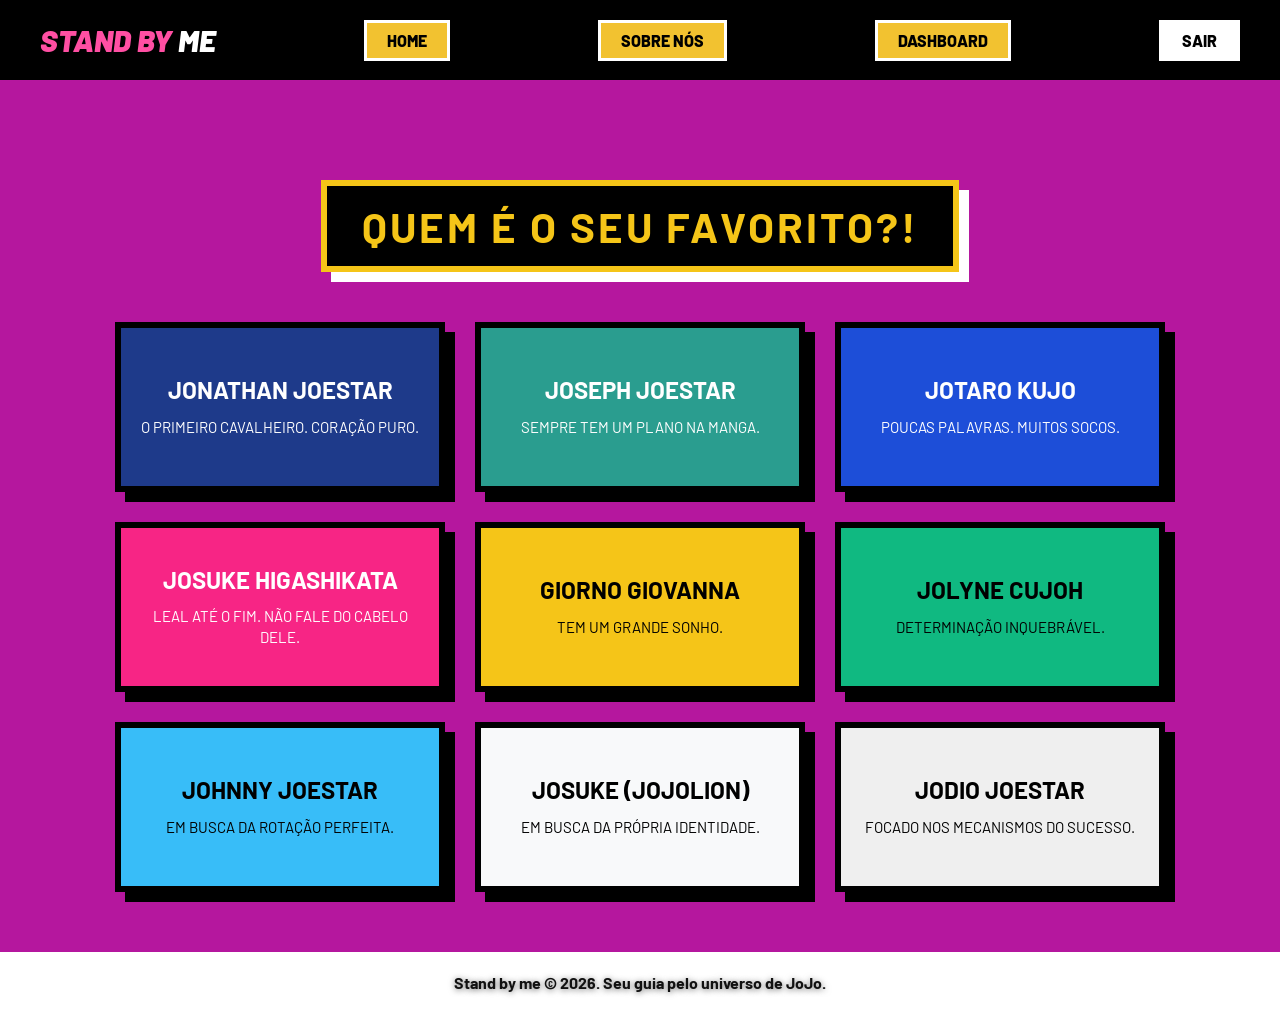
<file: public/favorito.html>
<!DOCTYPE html>
<html lang="pt-br">

<head>
    <meta charset="UTF-8" />
    <meta name="viewport" content="width=device-width, initial-scale=1.0" />

    <title>Stand By Me | Favorito</title>


    <link rel="stylesheet" href="./css/estilo.css" />
</head>

<body class="fav-pagina">
    <!--header inicio-->
  <div class="cabecalho">
    <ul class="menu">
      <li>
        <h2><span>Stand By</span> Me</h2>
      </li>
      <li>
        <a href="homePageLogada.html">Home</a>
      </li>
      <li>
        <a href="sobre_nos_logado.html">Sobre nós</a>
      </li>
      <li>
        <a href="dashboard/dashboard.html">Dashboard</a>
      </li>

      <li>
        <button class="botao-perfil" onclick="limparSessao()">Sair</button>
      </li>
    </ul>
  </div>    <!--header fim-->

    <div class="fav-conteudo">

        <!-- Parte da escolha -->
        <div id="div_escolha">
            <h1 class="fav-titulo">Quem é o seu favorito?!</h1>

            <div class="fav-cartas">
                <button class="fav-carta fav-jonathan" onclick="escolher(1, 'Jonathan Joestar')">
                    <h2>Jonathan Joestar</h2>
                    <p>O primeiro cavalheiro. Coração puro.</p>
                </button>

                <button class="fav-carta fav-joseph" onclick="escolher(2, 'Joseph Joestar')">
                    <h2>Joseph Joestar</h2>
                    <p>Sempre tem um plano na manga.</p>
                </button>

                <button class="fav-carta fav-jotaro" onclick="escolher(3, 'Jotaro Kujo')">
                    <h2>Jotaro Kujo</h2>
                    <p>Poucas palavras. Muitos socos.</p>
                </button>

                <button class="fav-carta fav-josuke" onclick="escolher(4, 'Josuke Higashikata')">
                    <h2>Josuke Higashikata</h2>
                    <p>Leal até o fim. Não fale do cabelo dele.</p>
                </button>

                <button class="fav-carta fav-giorno" onclick="escolher(5, 'Giorno Giovanna')">
                    <h2>Giorno Giovanna</h2>
                    <p>Tem um grande sonho.</p>
                </button>

                <button class="fav-carta fav-jolyne" onclick="escolher(6, 'Jolyne Cujoh')">
                    <h2>Jolyne Cujoh</h2>
                    <p>Determinação inquebrável.</p>
                </button>

                <button class="fav-carta fav-johnny" onclick="escolher(7, 'Johnny Joestar')">
                    <h2>Johnny Joestar</h2>
                    <p>Em busca da rotação perfeita.</p>
                </button>

                <button class="fav-carta fav-gappy" onclick="escolher(8, 'Josuke Higashikata (Parte 8)')">
                    <h2>Josuke (JoJolion)</h2>
                    <p>Em busca da própria identidade.</p>
                </button>

                <button class="fav-carta fav-jodio" onclick="escolher(9, 'Jodio Joestar')">
                    <h2>Jodio Joestar</h2>
                    <p>Focado nos mecanismos do sucesso.</p>
                </button>
            </div>
        </div>

        <!-- Parte da confirmação (começa escondida) -->
        <div id="div_confirmacao" style="display: none;">
            <h1 class="fav-titulo">Favorito confirmado!</h1>
            <h2 class="fav-nome" id="nome_favorito"></h2>
            <button class="fav-botao" onclick="trocar()">Mudar de ideia?!</button>
        </div>

    </div>

    <!--footer inicio-->
    <div class="footer">
        <div class="container">
            <h4>Stand by me © 2026. Seu guia pelo universo de JoJo.</h4>
        </div>
    </div>
    <!--footer fim-->
</body>

</html>
<script>
    function escolher(idPersonagem, nomePersonagem) {
        var idUsuario = sessionStorage.ID_USUARIO;

        if (idUsuario == undefined) {
            alert("Faça login para escolher o seu favorito.");
            return;
        }

        fetch("/favorito/publicar/" + idUsuario, {
            method: "POST",
            headers: {
                "Content-Type": "application/json"
            },
            body: JSON.stringify({
                idPersonagemServer: idPersonagem
            })
        })
            .then(function (resposta) {
                console.log("Favorito enviado, status: ", resposta.status);

                if (resposta.ok) {
                    nome_favorito.innerHTML = nomePersonagem;
                    div_escolha.style.display = "none";
                    div_confirmacao.style.display = "block";
                } else {
                    alert("Não foi possível salvar o favorito.");
                }
            })
            .catch(function (erro) {
                console.log(`#ERRO ao salvar favorito: ${erro}`);
            });
    }

    function trocar() {
        div_confirmacao.style.display = "none";
        div_escolha.style.display = "block";
    }
      function limparSessao() {
    sessionStorage.clear(); 

    // Adiciona o redirecionamento para a página inicial
    window.location.href = "index.html";
  }
</script>
</file>
<file: public/css/estilo.css>
@import url('https://fonts.googleapis.com/css2?family=Barlow:ital,wght@0,100;0,200;0,300;0,400;0,500;0,600;0,700;0,800;0,900;1,100;1,200;1,300;1,400;1,500;1,600;1,700;1,800;1,900&display=swap');

              body {
                margin: 0;
                padding: 0;
                font-family: 'Barlow', 'Segoe UI', Tahoma, Geneva, Verdana, sans-serif;
                background-color: black;
              }

              :root {
                --tamanho-header: 80px;
                --tamanho-banner: calc(100vh - var(--tamanho-header) - var(--tamanho-footer));
                --tamanho-simulador: calc(100vh - var(--tamanho-header) - var(--tamanho-footer));
                --tamanho-login: calc(100vh - var(--tamanho-header) - var(--tamanho-footer));
                --tamanho-footer: 0px;
              }

              .container {
                display: flex;
                width: 80%;
                margin: auto;
              }

              /* CABEÇALHO */

              .cabecalho {
                background-color: #000;
                width: 100%;
                height: 80px;
                display: flex;
                justify-content: center;
                box-sizing: border-box;
                padding-left: 40px;
                padding-right: 40px;
              }





              .menu {
                display: flex;
                justify-content: space-between;
                align-items: center;
                width: 100%;
                list-style: none;
                margin: 0;
                padding: 0;
              }

              .menu h2 {
                position: relative;
                margin: 0;
                font-size: 30px;
                font-weight: 900;
                font-style: italic;
                color: #fff;
                text-transform: uppercase;
              }

              .menu h2 span {
                color: #ff4fa3;
              }

              .menu a,
              .cabecalho button {
                font-family: 'Barlow', sans-serif;
                background-color: #F2C230;
                color: #000;
                padding: 8px 20px;
                font-size: 16px;
                font-weight: 800;
                text-transform: uppercase;
                text-decoration: none;
                border: 3px solid #fff;
                border-radius: 0;
                display: inline-block;
                cursor: pointer;
                transition: all 0.2s ease;
              }

              .cabecalho button {
                background-color: #fff;
              }

              .menu a:hover,
              .cabecalho button:hover {
                background-color: #000;
                color: #ff4fa3;
                border-color: #ff4fa3;
                transform: translateY(-5px) rotate(-3deg);
                box-shadow: 8px 8px 0 #ff4fa3;
              }

              /* BANNER */

              .banner {
                margin-top: 0px;
                height: var(--tamanho-banner);
                color: white;
                background-image: url('../assets/imgs/image\ 16.svg');
                background-size: cover;
                background-repeat: no-repeat;
                background-position: top center;
                min-height: 100vh;

              }

              .banner .container {
                justify-content: flex-end;
                align-items: center;
                height: 100%;
              }

              .chamada {
                width: 45%;
              }

              .banner p {
                width: 100%;
                margin: 0;
                padding: 0;
                font-size: 36px;
                color: white;
                text-shadow: 0 2px 10px rgba(0, 0, 0, 0.8);
              }

              .banner .container span {
                font-weight: 800;
              }

              .botao-chamada {
                display: inline-block;
                margin-top: 24px;
                padding: 12px 30px;
                border: 2px solid #fff;
                background-image: linear-gradient(#fff, #fff);
                background-repeat: no-repeat;
                background-size: 100% 100%;
                color: black;
                font-size: 18px;
                font-weight: 800;
                text-decoration: none;
                border-radius: 5px;
                transition: background-size 0.6s ease, color 0.6s ease;
              }

              .botao-chamada:hover {
                background-size: 0% 100%;
                color: #fff;
              }


              .faixa-conexao {
                width: 100%;
                height: 80px;
                /* Espessura da faixa */
                background-color: #fff;
                /* Cor da faixa (pode trocar por #F2C230 ou #000) */
                border-top: 5px solid #000;
                /* Borda preta em cima para dar acabamento */
                border-bottom: 5px solid #000;
                /* Borda preta embaixo */
                position: relative;
                overflow: hidden;
                align-items: center;
                z-index: 10;
                margin-top: -18px;
                margin-bottom: -18px;
              }

              /* O container que vai se mover */
              .faixa-conteudo {
                display: flex;
                white-space: nowrap;
                animation: rolarInfinito 30s linear infinite;
                /* 15s é a velocidade (diminua para ir mais rápido) */
              }

              /* Estilo do texto ou itens dentro da faixa */
              .faixa-conteudo span {
                font-family: 'Barlow', sans-serif;
                font-weight: 900;
                font-style: italic;
                font-size: 24px;
                color: #000000;
                text-transform: uppercase;
                margin-top: 24px;
                padding-right: 50px;
                /* Espaço de respiro entre as repetições */
              }

              /* O movimento em loop infinito */
              @keyframes rolarInfinito {
                0% {
                  transform: translateX(0);
                }

                100% {
                  transform: translateX(-50%);
                  /* Move exatamente metade do bloco duplicado, criando um loop perfeito */
                }
              }

              /* SOBRE O SITE (Sessão do Meio) */

              .social {
                background-color: #fff;
                background-image: url('../assets/imgs/iiiiii.png');

                display: flex;
                align-items: center;
                padding: 60px 0;
                box-sizing: border-box;
                min-height: 120vh;
                clip-path: polygon(0 0, 100% 0, 100% 85%, 0 100%);
              }

              .social .container {
                justify-content: center;
                width: 80%;
              }

              .sobre-texto {
                width: 100%;
                display: grid;
                grid-template-columns: repeat(3, 1fr);
                column-gap: 40px;
              }

              .sobre-texto h2 {
                grid-column: 1 / -1;
                font-size: 40px;
                font-weight: 800;
                line-height: 1.1;
                margin: 0 0 30px 0;
                color: #111;
                text-transform: uppercase;
                text-shadow: 0 0 6px rgba(255, 255, 255, 0.8);
              }

              .sobre-texto h2::before {
                content: "Site informativo";
                display: block;
                font-size: 14px;
                font-weight: 800;
                letter-spacing: 4px;
                color: #ff4fa3;
                margin-bottom: 12px;
              }

              .sobre-texto p {
                text-align: left;
                font-size: 16px;
                font-weight: 700;
                line-height: 1.7;
                color: #111;
                margin: 0;
                padding-top: 15px;
                border-top: 3px solid #F2C230;
                text-shadow: 0 0 6px rgba(255, 255, 255, 0.8);
              }

              .social2 {
                display: flex;
                position: static;
                min-height: var(--tamanho-banner);
                align-items: center;
                padding: 60px 0;
                box-sizing: border-box;
                min-height: 100vh;
              }

              .social2 .container2 {
                justify-content: center;
                width: 80%;
              }

              .sobre-texto2 {
                width: 100%;
                display: grid;
                grid-template-columns: repeat(3, 1fr);
                column-gap: 40px;
              }

              .sobre-texto2 h2 {
                grid-column: 1 / -1;
                font-size: 40px;
                font-weight: 800;
                line-height: 1.1;
                margin: 0 0 30px 0;
                color: #111;
                text-transform: uppercase;
                text-shadow: 0 0 6px rgba(255, 255, 255, 0.8);
              }

              .sobre-texto2 h2::before {
                content: "Site informativo";
                display: block;
                font-size: 14px;
                font-weight: 800;
                letter-spacing: 4px;
                color: #ff4fa3;
                margin-bottom: 12px;
              }

              .sobre-texto2 p {
                text-align: left;
                font-size: 16px;
                font-weight: 700;
                line-height: 1.7;
                color: #111;
                margin: 0;
                padding-top: 15px;
                border-top: 3px solid #F2C230;
                text-shadow: 0 0 6px rgba(255, 255, 255, 0.8);
              }


              /* BANNER 2 (Com o footer integrado dentro para garantir fundo completo até o fim) */

              .banner2 {
                display: flex;
                flex-direction: column;
                justify-content: space-between;
                color: white;
                background-image: linear-gradient(to bottom, rgba(0, 0, 0, 0.3), rgba(0, 0, 0, 0.8)), url('../assets/imgs/image\ 13.svg');
                background-size: cover;
                background-position: center;
                background-repeat: no-repeat;
                box-sizing: border-box;
                padding-top: 100px;
                min-height: 130vh;

              }

              .banner2 .container {
                justify-content: flex-start;
                align-items: center;
                flex: 1;
              }

              .banner2 h1 {
                margin: 0 0 20px 0;
                font-size: 40px;
                font-weight: 800;
                line-height: 1.1;
                text-shadow: 0 2px 10px rgba(0, 0, 0, 0.8);
              }

              .banner2 h1 span {
                color: #ff4fa3;
              }

              .banner2 p {
                width: 100%;
                margin: 0;
                padding: 0;
                font-size: 18px;
                color: white;
                text-shadow: 0 2px 10px rgba(0, 0, 0, 0.8);
                line-height: 1.5;
              }

              .banner3 {
                min-height: 100vh;
                display: flex;
                flex-direction: column;
                justify-content: space-between;
                color: white;
                background-color: whitesmoke;
                box-sizing: border-box;
                padding-top: 100px;
                min-height: 100vh;

              }

              /* FOOTER TRANSPARENTE INTEGRADO */

              .footer {
                background-color: #fff;
                height: 60px;
                color: #111;
                display: flex;
                align-items: center;
                font-size: 16px;
                font-weight: bolder;
                text-shadow: 0 1px 6px rgba(0, 0, 0, 0.6);
                width: 100%;
              }

              .footer h4 {
                margin: 0;
              }

              .footer .container {
                justify-content: center;
                text-align: center;
              }

              .footer .container .version {
                font-size: 12px;
              }

              /* LOGIN E CADASTRO (CENTRALIZADOS E SEM SCROLL) */

              .pagina-formulario {
                height: 100vh;
                overflow: hidden;
                display: flex;
                flex-direction: column;
              }

              .login {
                flex: 1;
                height: var(--tamanho-login);
                background-image: url('../assets/imgs/image\ 14.png');
                background-size: cover;
                background-position: center;
                background-repeat: no-repeat;
                display: flex;
                align-items: center;
                justify-content: center;
                padding: 16px 20px;
                overflow: hidden;
                box-sizing: border-box;
              }

              .cadastro {
                flex: 1;
                height: var(--tamanho-login);
                background-image: url('../assets/imgs/image\ 10.svg');
                background-size: cover;
                background-position: center;
                background-repeat: no-repeat;
                display: flex;
                align-items: center;
                justify-content: center;
                padding: 16px 20px;
                overflow: hidden;
                box-sizing: border-box;
              }

              .login .container {
                justify-content: center;
                align-items: center;
                width: 100%;
                height: 100%;
              }

              .cadastro .container {
                justify-content: center;
                align-items: center;
                width: 100%;
                height: 100%;
              }

              .card {
                width: 100%;
                max-width: 400px;
                background-color: #fafafa;
                border: 2px solid #111111;
                border-radius: 12px;
                padding: 24px 28px;
                display: flex;
                flex-direction: column;
                box-shadow: 8px 8px 0px #ff4fa3;
                box-sizing: border-box;
              }

              .card h2 {
                margin: 0 0 6px 0;
                font-size: 26px;
                font-weight: 900;
                color: #111111;
                text-align: center;
              }

              .card .subtitulo {
                margin: 0 0 16px 0;
                font-size: 12px;
                font-weight: 800;
                letter-spacing: 2px;
                color: #666666;
                text-align: center;
                text-transform: uppercase;
              }

              .formulario {
                display: flex;
                width: 100%;
                flex-direction: column;
              }

              .formulario span {
                font-size: 13px;
                font-weight: 700;
                color: #333333;
                margin-bottom: 4px;
              }

              .formulario input {
                background-color: #ffffff;
                border: none;
                border-bottom: 2px solid #cccccc;
                border-radius: 4px 4px 0 0;
                color: #111111;
                padding: 8px 10px;
                font-size: 14px;
                text-align: left;
                outline: none;
                margin-bottom: 14px;
                transition: border-color 0.25s ease, background-color 0.25s ease;
              }

              .formulario input:focus {
                background-color: #fff5fa;
                border-bottom-color: #ff4fa3;
              }

              .regras-senha {
                margin-top: -8px;
                margin-bottom: 10px;
              }

              .regra {
                font-size: 12px;
                font-weight: 600;
                color: #888888;
                transition: color 0.25s ease, transform 0.25s ease;
              }

              .regra.ok {
                color: #1a8f3c;
                transform: translateX(4px);
              }

              .regra.erro {
                color: #d32f2f;
                transform: translateX(4px);
              }

              .formulario select {
                border: 2px solid #32b9cd;
                background-color: white;
                color: gray;
                height: 36px;
                text-align: center;
                border-radius: 10px;
                margin: 0;
              }

              .campo {
                display: flex;
                flex-direction: column;
                justify-content: start;
                padding: 3px 0;
              }

              .botao {
                cursor: pointer;
                font-family: "Barlow", sans-serif;
                border: 2px solid #111111;
                border-radius: 8px;
                background-color: #ff4fa3;
                color: #ffffff;
                font-weight: 800;
                font-size: 15px;
                text-transform: uppercase;
                letter-spacing: 1px;
                width: 100%;
                height: 42px;
                margin-top: 6px;
                box-shadow: 4px 4px 0px #111111;
                transition: transform 0.15s ease, box-shadow 0.15s ease, background-color 0.2s ease;
              }

              .botao:hover {
                background-color: #F2C230;
                color: #111111;
                transform: translate(-2px, -2px);
                box-shadow: 6px 6px 0px #111111;
              }

              .botao:active {
                transform: translate(2px, 2px);
                box-shadow: 2px 2px 0px #111111;
              }

              #div_erros_login {
                display: none;
              }

              /* FORMULARIO */

              .alerta_erro {
                display: flex;
                justify-content: flex-end;
              }

              .card_erro {
                display: none;
                background-color: #fff;
                color: black;
                width: 230px;
                position: fixed;
                border-radius: 4px;
                border: #ED145B 3px solid;
                padding: 10px;
                margin-right: 10%;
              }

              .card_erro #mensagem_erro {
                font-weight: 500;
                font-size: 18px;
              }

              .formulario .tipo_campo {
                font-size: 18px;
                font-weight: 600 !important;
              }

              input {
                margin-bottom: 10px;
                border: 2px solid #32b9cd;
                padding: 10px;
                text-align: center;
                border-radius: 10px;
              }

              .btn {
                font-family: "Barlow", sans-serif;
                border: 0;
                border-radius: 5px;
                font-weight: 600;
                font-size: 16px;
                padding: 10px 15px;
                color: white;
                background-color: #ED145B;
                width: 120px;
                align-self: center;
                margin-top: 5px;
              }


              /* ALERTA */

              #alerta {
                position: absolute;
                right: 0;
                bottom: 0;
              }

              .mensagem-alarme {
                background-color: white;
                border-radius: 5px;
                width: 300px;
                height: 80px;
                margin: 10px;
                padding: 10px 0;
                display: flex;
                justify-content: space-evenly;
                align-items: center;
              }

              .mensagem-alarme h3 {
                font-size: 14px;
                margin: 0;
              }

              .mensagem-alarme .informacao {
                width: 66%;
              }

              .alarme-sino {
                width: 48px;
                height: 48px;
                animation-name: bell;
                animation-duration: 4s;
                background-image: url('https://cdn-icons-png.flaticon.com/512/1157/1157000.png');
                background-size: cover;
                animation-iteration-count: infinite;
              }

              @keyframes bell {
                0% {
                  transform: rotate(25deg);
                }

                25% {
                  transform: rotate(-25deg);
                }

                50% {
                  transform: rotate(25deg);
                }

                75% {
                  transform: rotate(-25deg);
                }

                100% {
                  transform: rotate(25deg);
                }
              }

              /* QUIZ (tema dark) */

              .quiz {
                min-height: 100vh;
                background-color: #0a0a0a;
                background-image: linear-gradient(rgba(0, 0, 0, 0.15), rgba(0, 0, 0, 0.3)), url('../assets/imgs/wallhaven-mlg9p1.png');
                background-size: cover;
                background-position: center;
                background-repeat: no-repeat;
                padding-top: 100px;
                padding-bottom: 40px;
                box-sizing: border-box;
              }

              .quiz .container {
                justify-content: center;
                align-items: center;
              }

              .card-quiz {
                max-width: 600px;
                background-color: #141414;
                border: 1px solid #ff4fa3;
                box-shadow: 0 0 20px rgba(255, 79, 163, 0.3);
              }

              .card-quiz h2 {
                color: white;
              }

              #numero_pergunta {
                font-size: 14px;
                color: #999999;
                text-align: center;
                margin-bottom: 10px;
              }

              #texto_pergunta {
                margin-bottom: 20px;
              }

              #div_alternativas {
                display: flex;
                flex-direction: column;
              }

              .botao-alternativa {
                cursor: pointer;
                font-family: "Barlow", sans-serif;
                font-size: 16px;
                font-weight: 600;
                color: white;
                background-color: #1f1f1f;
                border: 2px solid #333333;
                border-radius: 6px;
                padding: 12px;
                margin-bottom: 10px;
                text-align: left;
                transition: all 0.3s ease;
              }

              .botao-alternativa:hover {
                border-color: #ff4fa3;
                color: #ff4fa3;
                background-color: #2a2a2a;
              }

              #div_resultado {
                text-align: center;
              }

              #div_resultado h1 {
                color: #ff4fa3;
                font-size: 36px;
                margin: 10px 0;
              }

              #descricao_personagem {
                color: #cccccc;
                font-size: 16px;
                line-height: 1.5;
              }


              .subtitulo {
                color: #F2C230;
                font-size: 14px;
                font-weight: 700;
                letter-spacing: 3px;
                text-transform: uppercase;
                margin-bottom: 12px;
              }

              .destaque-amarelo {
                display: inline-block;
                background-color: #F2C230;
                padding: 2px 12px;
                transform: rotate(-2deg);
                box-shadow: 4px 4px 0 #ff4fa3;
              }

              .destaque-rosa {
                display: inline-block;
                background-color: #ff4fa3;
                padding: 2px 12px;
                transform: rotate(2deg);
                box-shadow: 4px 4px 0 #F2C230;
              }



              /* PÁGINA SOBRE NÓS (LAYOUT COMPLETO) */


              .sobre-hero {
                background-color: #000;
                background-image: linear-gradient(to bottom, rgba(0, 0, 0, 0.75), #0a0a0a), url('../assets/imgs/image\ 17.svg');
                background-size: cover;
                background-position: center;
                padding: 130px 0 80px 0;
                border-bottom: 4px solid #ff4fa3;
                text-align: center;
                min-height: 90vh;
              }

              .sobre-hero-conteudo {
                max-width: 800px;
                margin: 0 auto;
              }

              .tag-jojo {
                display: inline-block;
                background-color: #F2C230;
                color: #000;
                font-weight: 900;
                font-size: 13px;
                text-transform: uppercase;
                letter-spacing: 3px;
                padding: 6px 16px;
                margin-bottom: 18px;
                border: 2px solid #fff;
              }

              .sobre-hero h1 {
                font-size: 46px;
                font-weight: 900;
                font-style: italic;
                text-transform: uppercase;
                color: #fff;
                margin: 0 0 20px 0;
                line-height: 1.1;
              }

              .sobre-hero h1 span {
                color: #ff4fa3;
              }

              .sobre-hero p {
                font-size: 18px;
                color: #d4d4d4;
                line-height: 1.6;
                margin: 0;
              }

              /* Seções de Conteúdo Alternadas */
              .sobre-secao {
                background-color: #0a0a0a;
                padding: 90px 0;
                border-bottom: 2px solid #1f1f1f;
              }

              .fundo-escuro-alternado {
                background-color: #111111;
              }

              .sobre-linha {
                display: flex;
                align-items: center;
                justify-content: space-between;
                gap: 60px;
              }

              /* Inverte a ordem para jogar a imagem para a direita na Parte 2 */
              .linha-invertida {
                flex-direction: row-reverse;
              }

              /* Molduras das Imagens Estilo Mangá/HQ */
              .sobre-moldura-img {
                width: 42%;
                flex-shrink: 0;
                background-color: #000;
                padding: 10px;
                box-sizing: border-box;
                position: relative;
                transition: 1s;
              }

              .sobre-moldura-img:hover {
                cursor: pointer;
                box-shadow: none;
                transform: rotate(2deg);
                transition: transform box-shadow 1s;
              }

              .sobre-moldura-img img {
                width: 100%;
                height: 580px;
                object-position: center top;
                /* Foca mais na parte superior da imagem (rosto) */
                object-fit: cover;
                /* Garante que sua foto ou imagem do anime preencha sem esticar */
                display: block;
              }


              .borda-rosa {
                border: 4px solid #ff4fa3;
                box-shadow: 12px 12px 0px #F2C230;
              }

              .borda-amarela {
                border: 4px solid #F2C230;
                box-shadow: -12px 12px 0px #ff4fa3;
              }

              .legenda-img {
                display: block;
                background-color: #000;
                color: #fff;
                font-size: 13px;
                font-weight: 800;
                font-style: italic;
                text-transform: uppercase;
                letter-spacing: 1px;
                padding: 10px 5px 4px 5px;
                text-align: center;
              }

              /* Blocos de Texto */
              .sobre-conteudo-bloco {
                width: 58%;
              }

              .subtitulo-bloco {
                display: block;
                font-size: 14px;
                font-weight: 800;
                letter-spacing: 3px;
                text-transform: uppercase;
                color: #F2C230;
                margin-bottom: 10px;
              }

              .sobre-conteudo-bloco h2 {
                font-size: 36px;
                font-weight: 900;
                font-style: italic;
                text-transform: uppercase;
                color: #fff;
                margin: 0 0 22px 0;
                line-height: 1.15;
              }

              .sobre-conteudo-bloco h2 span {
                color: #ff4fa3;
              }

              .sobre-conteudo-bloco p {
                font-size: 16px;
                font-weight: 500;
                color: #cccccc;
                line-height: 1.8;
                margin: 0 0 18px 0;
                text-align: justify;
              }

              .sobre-conteudo-bloco strong {
                color: #F2C230;
              }

              .sobre-botoes-finais {
                margin-top: 30px;
                display: flex;
                gap: 20px;
              }

              .botao-destaque-rosa {
                background-color: #ff4fa3;
                border-color: #fff;
                color: #000;
              }

              .botao-destaque-rosa:hover {
                background-color: #F2C230;
                border-color: #fff;
                color: #000;
              }

              /* TELA DE FAVORITOS (Com espaçamento adequado para afastar da Navbar) */

              .fav-pagina {
                background-color: #b5179e;
                margin: 0;
              }

              .fav-conteudo {
                display: flex;
                flex-direction: column;
                align-items: center;
                justify-content: center;
                text-align: center;
                padding: 40px 20px 60px 20px;
                min-height: 75vh;
                box-sizing: border-box;
              }

              #div_escolha,
              #div_confirmacao {
                width: 1050px;
                margin: 40px auto 0 auto;
              }

              .fav-titulo {
                display: inline-block;
                background-color: #000000;
                color: #f5c518;
                font-size: 42px;
                text-transform: uppercase;
                letter-spacing: 3px;
                padding: 15px 35px;
                border: 6px solid #f5c518;
                box-shadow: 10px 10px 0 #ffffff;
                margin: 20px 0 50px 0;
              }

              /* Grade 3x3 fixa e alinhada */
              .fav-cartas {
                display: grid;
                grid-template-columns: repeat(3, 1fr);
                gap: 30px;
                width: 100%;
              }

              .fav-carta {
                display: flex;
                flex-direction: column;
                justify-content: center;
                align-items: center;
                min-height: 170px;
                padding: 25px 20px;
                border: 6px solid #000000;
                box-shadow: 10px 10px 0 #000000;
                cursor: pointer;
                font-family: inherit;
                text-transform: uppercase;
                transition: transform 0.15s ease, background-color 0.15s ease;
              }

              .fav-carta h2 {
                font-size: 24px;
                margin: 0 0 12px 0;
                line-height: 1.2;
              }

              .fav-carta p {
                font-size: 15px;
                margin: 0;
                line-height: 1.4;
              }

              .fav-carta:hover {
                background-color: #000000;
                color: #f5c518;
                border-color: #f5c518;
                transform: translate(-3px, -3px);
                box-shadow: 0px 0px 0 #000000;
              }

              /* Cores temáticas por protagonista */
              .fav-jonathan {
                background-color: #1e3a8a;
                color: #ffffff;
              }

              .fav-joseph {
                background-color: #2a9d8f;
                color: #ffffff;
              }

              .fav-jotaro {
                background-color: #1d4ed8;
                color: #ffffff;
              }

              .fav-josuke {
                background-color: #f72585;
                color: #ffffff;
              }

              .fav-giorno {
                background-color: #f5c518;
                color: #000000;
              }

              .fav-jolyne {
                background-color: #10b981;
                color: #000000;
              }

              .fav-johnny {
                background-color: #38bdf8;
                color: #000000;
              }

              .fav-gappy {
                background-color: #f8f9fa;
                color: #000000;
              }
</file>
